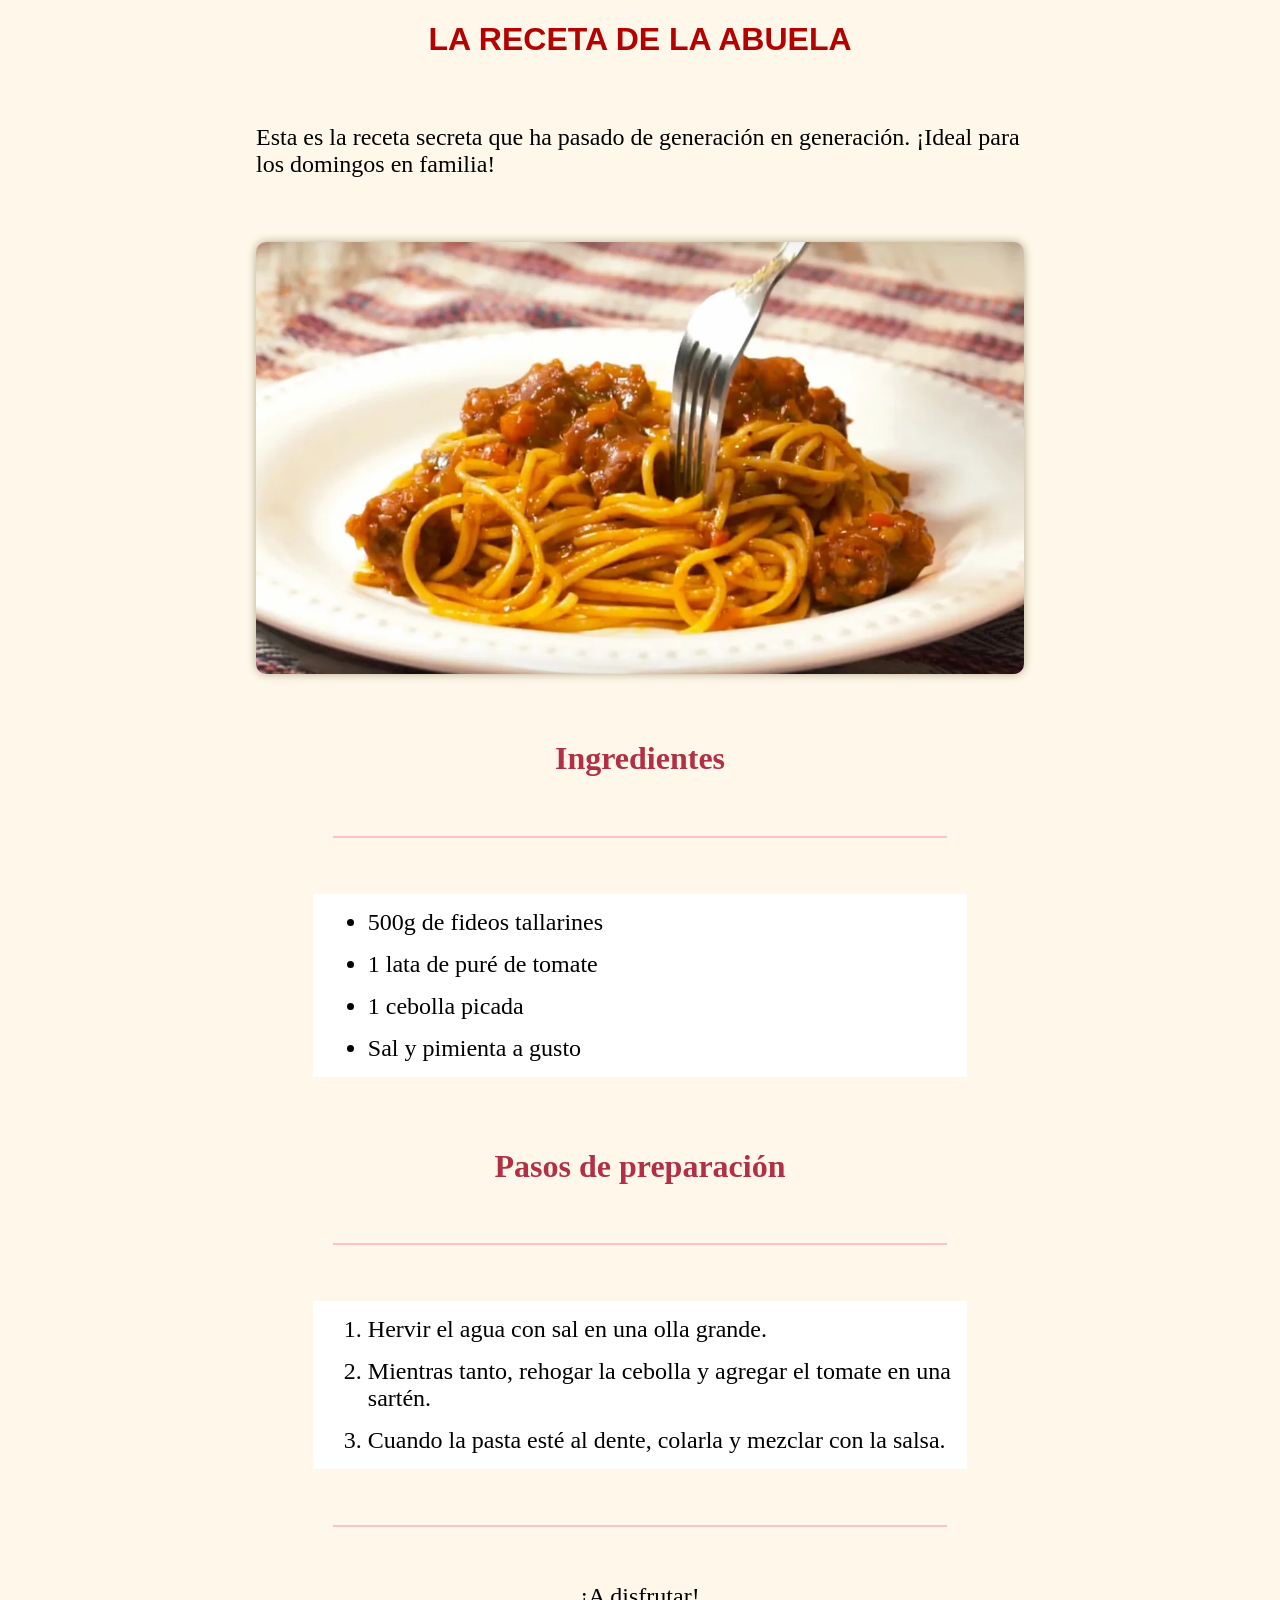
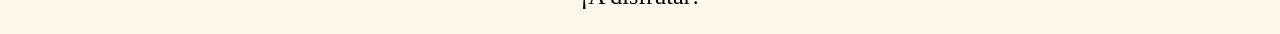
<file: 01-Receta-Abuela/index.html>
<!DOCTYPE html>
<html lang="en">
<head>
    <meta charset="UTF-8">
    <meta name="viewport" content="width=device-width, initial-scale=1.0">
    <title>La receta de la abuela</title>
    <link rel="stylesheet" href="style.css">
</head>
<body>
    <h1 class="titulo">LA RECETA DE LA ABUELA</h1>

    <p class="descripcion">Esta es la receta secreta que ha pasado de generación en generación. ¡Ideal para los domingos en familia!</p>
    <img src="assets/plato-final.jpg" alt="El plato final" class="imagen">

    <h2 class="subtitulo">Ingredientes</h2>
    <hr>
    <ul>
        <li>500g de fideos tallarines</li>
        <li>1 lata de puré de tomate</li>
        <li>1 cebolla picada</li>
        <li>Sal y pimienta a gusto</li>
    </ul>

    <h2 class="subtitulo">Pasos de preparación</h2>
    <hr>
    <ol>
        <li>Hervir el agua con sal en una olla grande.</li>
        <li>Mientras tanto, rehogar la cebolla y agregar el tomate en una sartén.</li>
        <li>Cuando la pasta esté al dente, colarla y mezclar con la salsa.</li>
    </ol>

    <hr>

    <p>¡A disfrutar!</p>
</body>
</html>
</file>
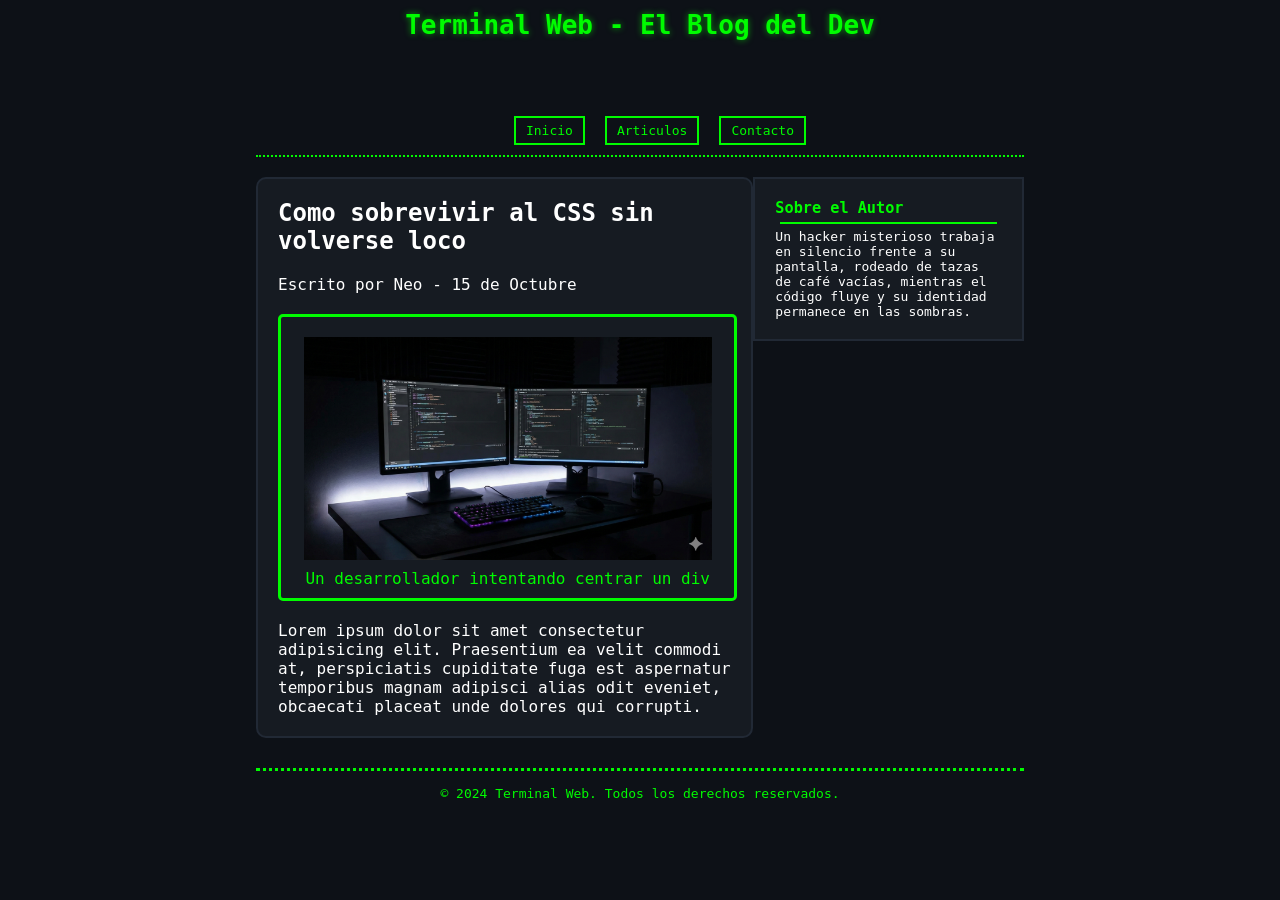
<file: 02-Blog-Hacker/index.html>
<!DOCTYPE html>
<html lang="en">
<head>
    <meta charset="UTF-8">
    <meta name="viewport" content="width=device-width, initial-scale=1.0">
    <title>Blog Hacker</title>
    <link rel="stylesheet" href="styles.css">
</head>
<body>
    <div class="conteiner">
        <header>
            <h1 class="header-tittle">Terminal Web - El Blog del Dev</h1>
            <nav class="navbar">
                <ul>
                    <li><a href="#">Inicio</a></li>
                    <li><a href="#">Articulos</a></li>
                    <li><a href="#">Contacto</a></li>
                </ul>
            </nav>
        </header>

        <main>
            <article>
                <h2>Como sobrevivir al CSS sin volverse loco</h2>

                <p>Escrito por Neo - 15 de Octubre</p>

                <div class="photo">
                    <figure>
                        <img src="assets/hacker-setup.jpg" alt="Hacker setup">
                    </figure>

                    <figcaption>Un desarrollador intentando centrar un div</figcaption>
                </div>


                <p>Lorem ipsum dolor sit amet consectetur adipisicing elit. Praesentium ea velit commodi at, perspiciatis cupiditate fuga est aspernatur temporibus magnam adipisci alias odit eveniet, obcaecati placeat unde dolores qui corrupti.</p>
            </article>

            <aside>
                <h3>Sobre el Autor</h3>
                <hr class="hr-autor">
                <p>Un hacker misterioso trabaja en silencio frente a su pantalla, rodeado de tazas de café vacías, mientras el código fluye y su identidad permanece en las sombras.</p>
            </aside>
        </main>

        <footer>
                <p>© 2024 Terminal Web. Todos los derechos reservados.</p>
        </footer>
    </div>
</body>
</html>
</file>
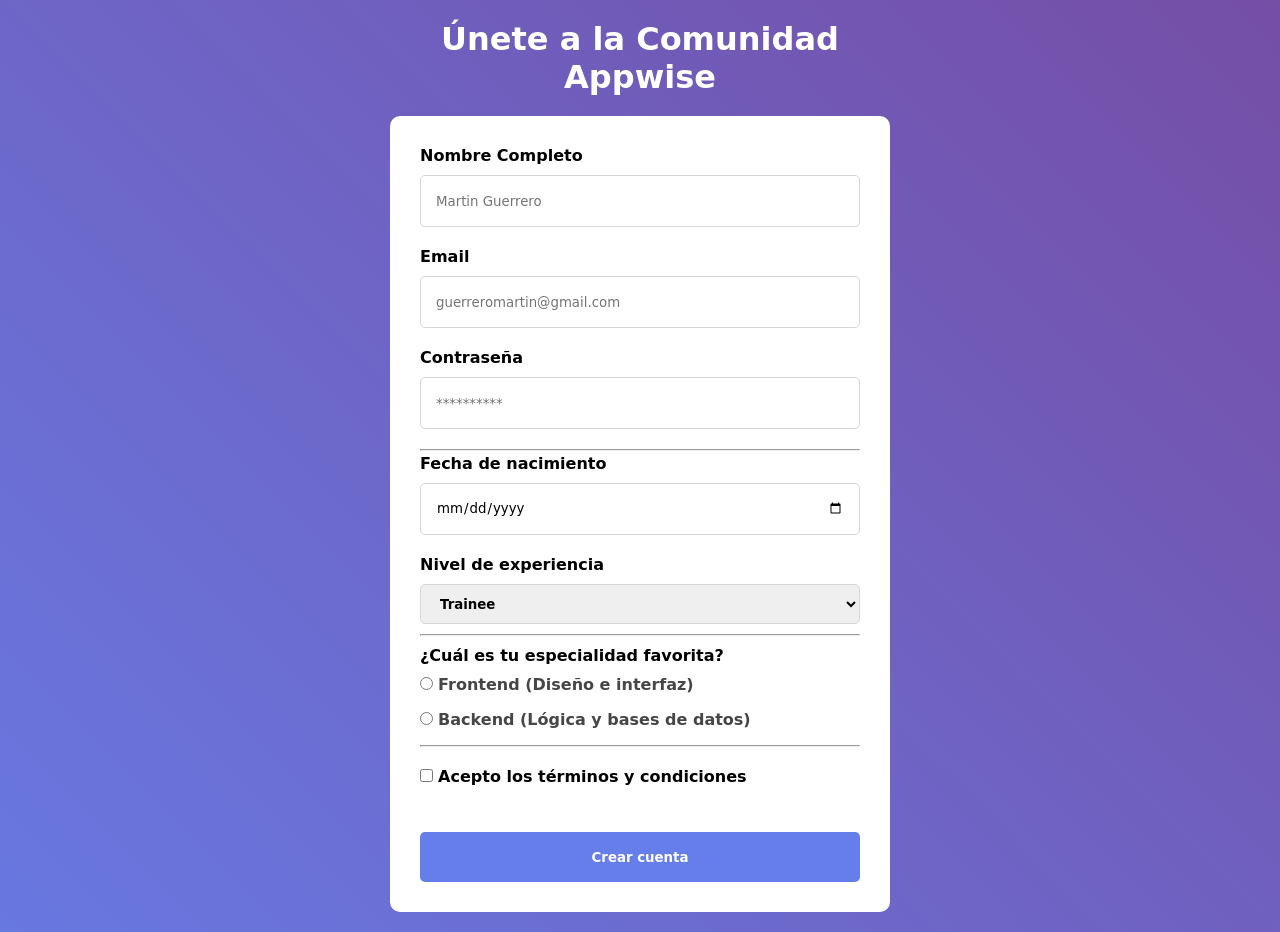
<file: 03-Registro-Usuario/index.html>
<!DOCTYPE html>
<html lang="en">
<head>
    <meta charset="UTF-8">
    <meta name="viewport" content="width=device-width, initial-scale=1.0">
    <title>Registro - Appwise</title>
    <link rel="stylesheet" href="styles.css">
</head>
<body>
    <div class="container">
        <h1>Únete a la Comunidad Appwise</h1>
        <form action="#">
            <label for="nombre">Nombre Completo</label>
            <input class="input-text" type="text" id="nombre" placeholder="Martin Guerrero" required>
            <label for="email">Email</label>
            <input class="input-text" type="email" id="email" placeholder="guerreromartin@gmail.com" required>
            <label for="clave" >Contraseña</label>
            <input class="input-text" type="password" name="" id="clave" placeholder="**********" required>
            <hr>
            <label for="fecha-nacimiento" class="labelNacimiento">Fecha de nacimiento</label>
            <input class="input-text" type="date" id="fecha-nacimiento" required>
            <label for="exp">Nivel de experiencia</label>
            <select name="" id="exp" required>
                <option value="Trainee">Trainee</option>
                <option value="Junior">Junior</option>
                <option value="Semi-Senior">Semi-Senior</option>
            </select>
            <hr>
            <label class="especialidad-label">¿Cuál es tu especialidad favorita?</label>
            <div class="especialidad">
                <input class="input-radio" type="radio" name="especialidad" id="especialidad">
                <label for="especialidad" class="input-radio">Frontend (Diseño e interfaz)</label>
            </div>
            <div class="especialidad">
                <input class="input-radio" type="radio" name="especialidad">
                <label for="especialidad" class="input-radio">Backend (Lógica y bases de datos)</label>
            </div>         
            <hr>
            <div class="terms">
                <input type="checkbox" name="" id="terminos-condiciones" required>
                <label for="terminos-condiciones">Acepto los términos y condiciones</label>
            </div>
            <button type="submit">Crear cuenta</button>
        </form>
    </div>
</body>
</html>
</file>
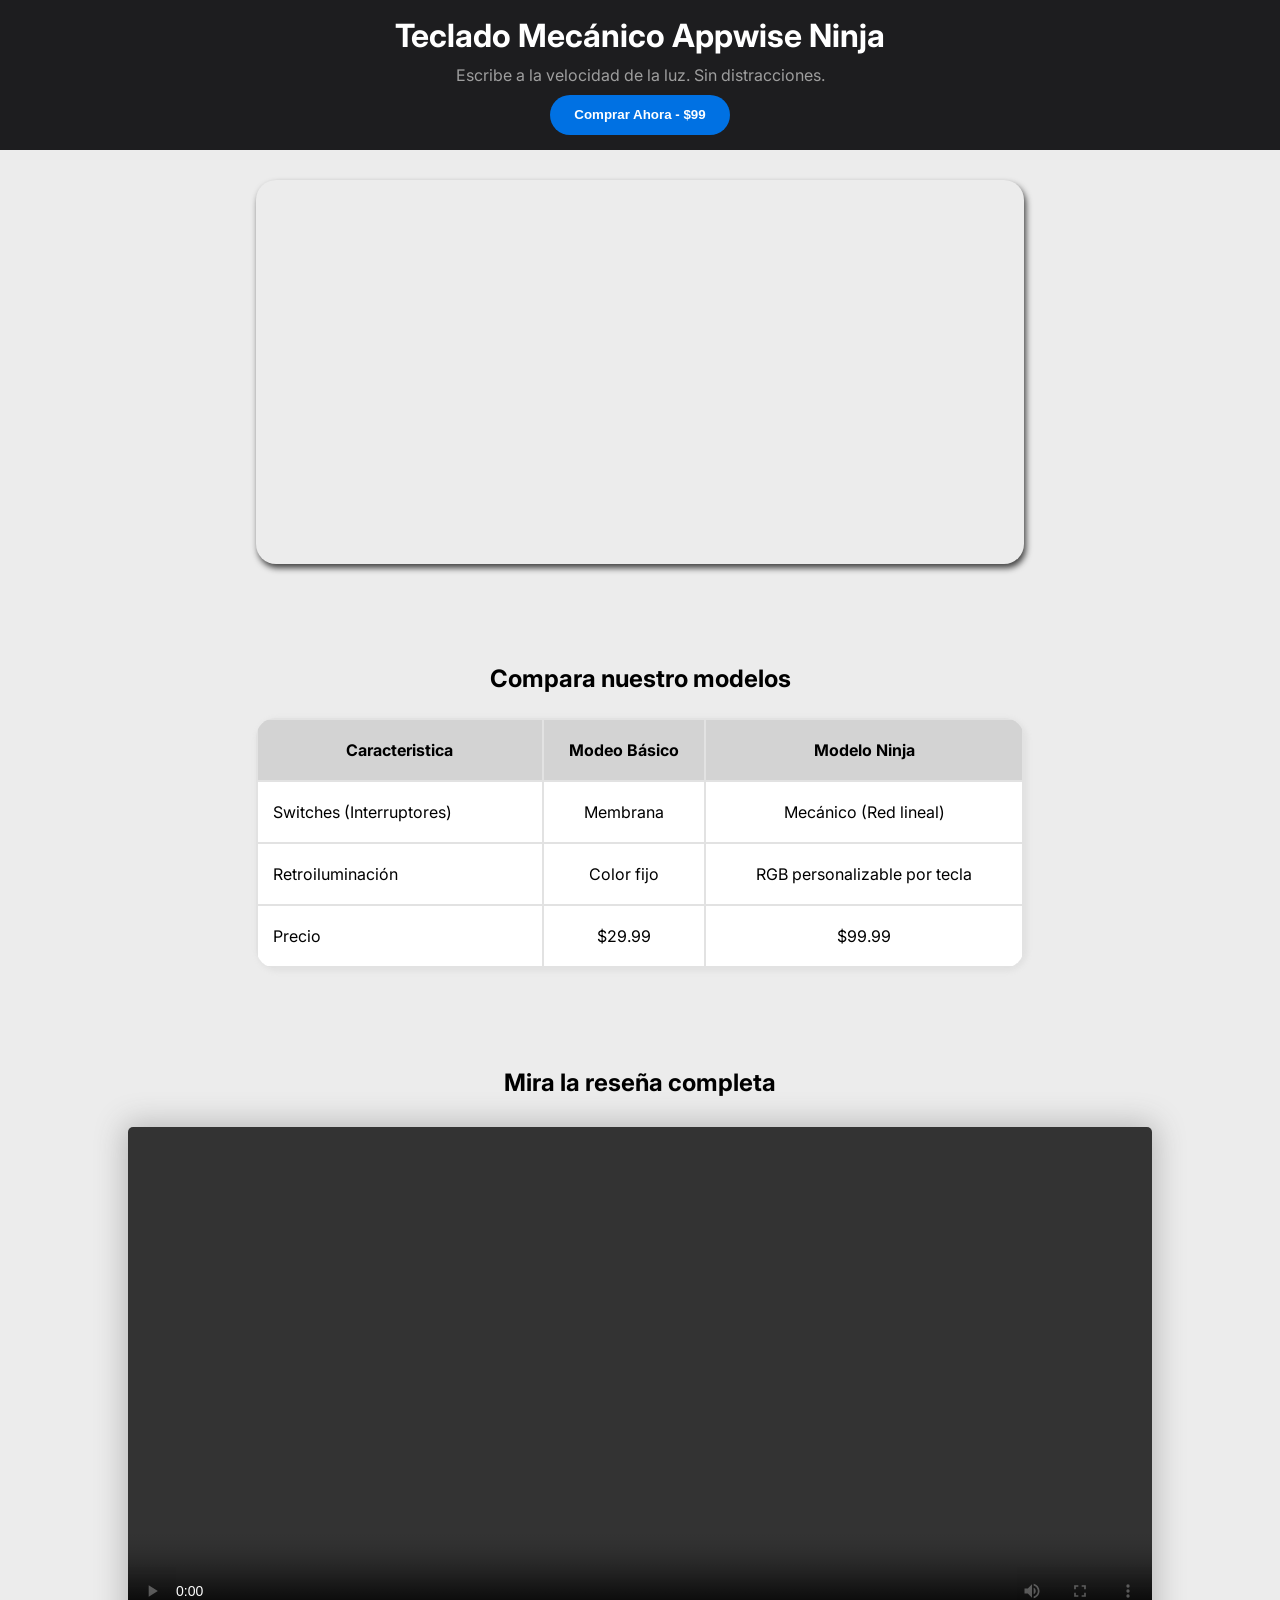
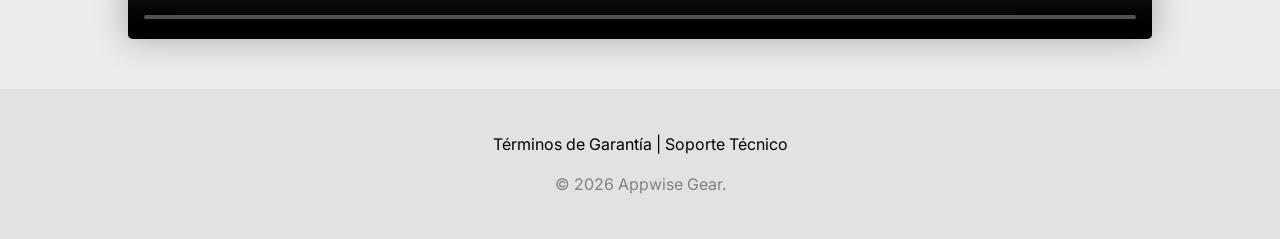
<file: 04-Landing-Producto/index.html>
<!DOCTYPE html>
<html lang="en">
<head>
    <meta charset="UTF-8">
    <meta name="viewport" content="width=device-width, initial-scale=1.0">
    <title>Teclado Appwise Ninja</title>
    <link rel="stylesheet" href="style.css">
    <link href="https://fonts.googleapis.com/css2?family=Inter:wght@400;500;600;700&display=swap" rel="stylesheet">
</head>
<body>
    <header>
        <h1>Teclado Mecánico Appwise Ninja</h1>
        <p>Escribe a la velocidad de la luz. Sin distracciones.</p>
        <button type="button" class="btn-Comprar">Comprar Ahora - $99</button>
    </header>

     <main>
         <section class="hero">
            <video src="assets/promo.mp4" autoplay muted loop></video>
         </section>

         <section class="tabla">
            <h2>Compara nuestro modelos</h2>
            <table>
                <thead>
                    <tr>
                        <th>Caracteristica</th>
                        <th>Modeo Básico</th>
                        <th>Modelo Ninja</th>
                    </tr>
                </thead>
                <tbody>
                    <tr>
                        <td class="caracteristica">Switches (Interruptores)</td>
                        <td>Membrana</td>
                        <td>Mecánico (Red lineal)</td>
                    </tr>
                    <tr>
                        <td class="caracteristica">Retroiluminación</td>
                        <td>Color fijo</td>
                        <td>RGB personalizable por tecla</td>
                    </tr>
                    <tr>
                        <td class="caracteristica">Precio</td>
                        <td>$29.99</td>
                        <td>$99.99</td>
                    </tr>
                </tbody>
            </table>
        </section>
        
         <section class="info">
            <h2>Mira la reseña completa</h2>
            <video src="assets/promo.mp4" controls></video>
         </section>
     </main>

     <footer>
        <p class="refs">
            <a href="https://www.argentina.gob.ar/terminos-y-condiciones" >Términos de Garantía</a>
            |
            <a href="https://www.argentina.gob.ar/educacion/planied/conectar-igualdad/soporte">Soporte Técnico</a>
        </p>
        <p class="copyright">
            © 2026 Appwise Gear.
        </p>
     </footer>
</body>
</html>
</file>
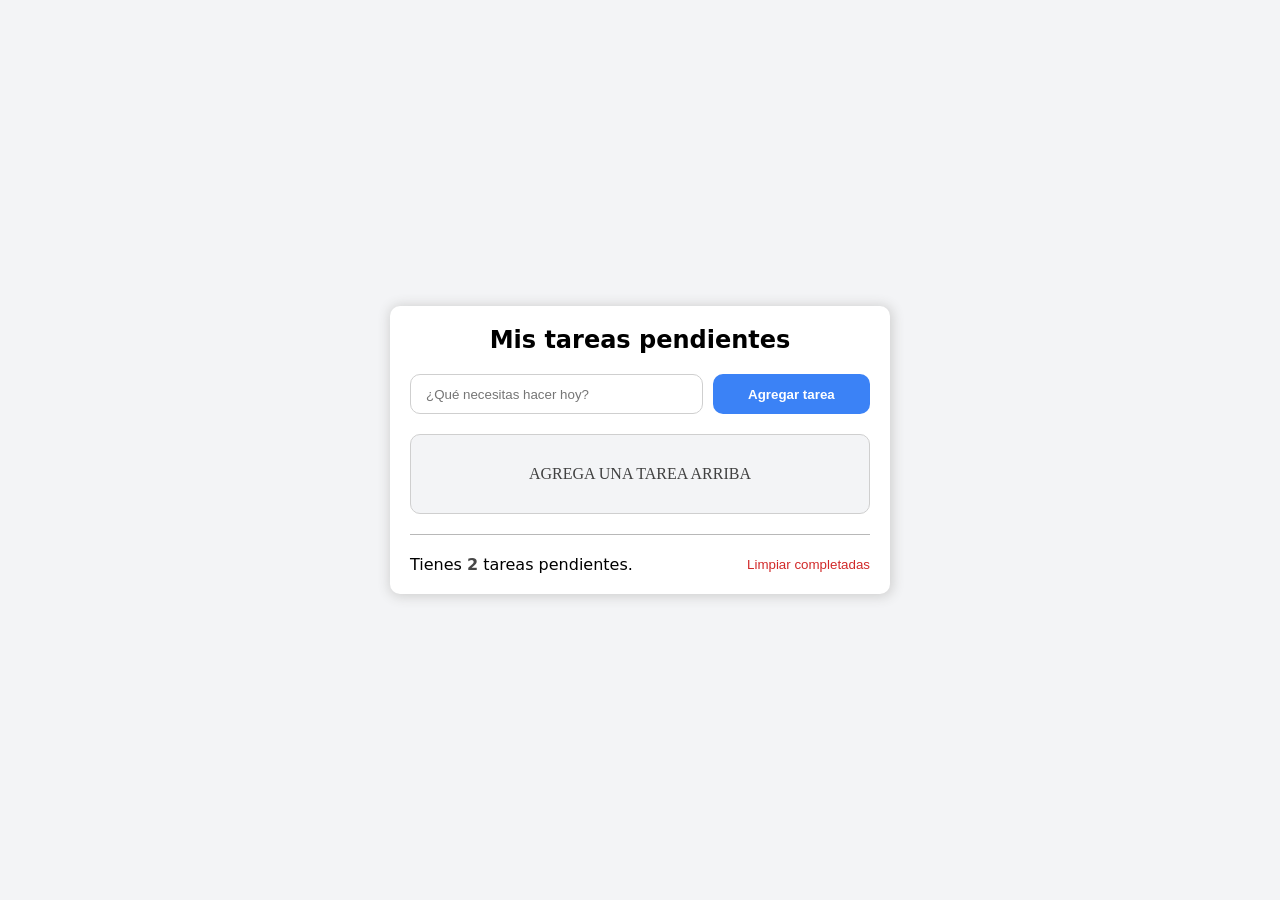
<file: 05-Gestor-Tareas/index.html>
<!DOCTYPE html>
<html lang="es">
<head>
    <meta charset="UTF-8">
    <meta name="viewport" content="width=device-width, initial-scale=1.0">
    <title>Document</title>
    <link rel="stylesheet" href="style.css">
</head>
<body>
    <section class="card">
        <h1>Mis tareas pendientes</h1>

        <div class="addTask">
            <input type="text" placeholder="¿Qué necesitas hacer hoy?" id="taskInput">
            <button id="addTaskButton">Agregar tarea</button>
        </div>

        <ul class="board">
            <li class="noTasks">
                <p>AGREGA UNA TAREA ARRIBA</p>
            </li>
        </ul>

        <div class="footer">
            <p>
                Tienes <span id="pendingTasks">2</span> tareas pendientes.
            </p>
            <button type="button" class="clearCompleted">Limpiar completadas</button>
        </div>
    </section>


    <script type="module" src="./js/App.js"></script>
</body>
</html>
</file>
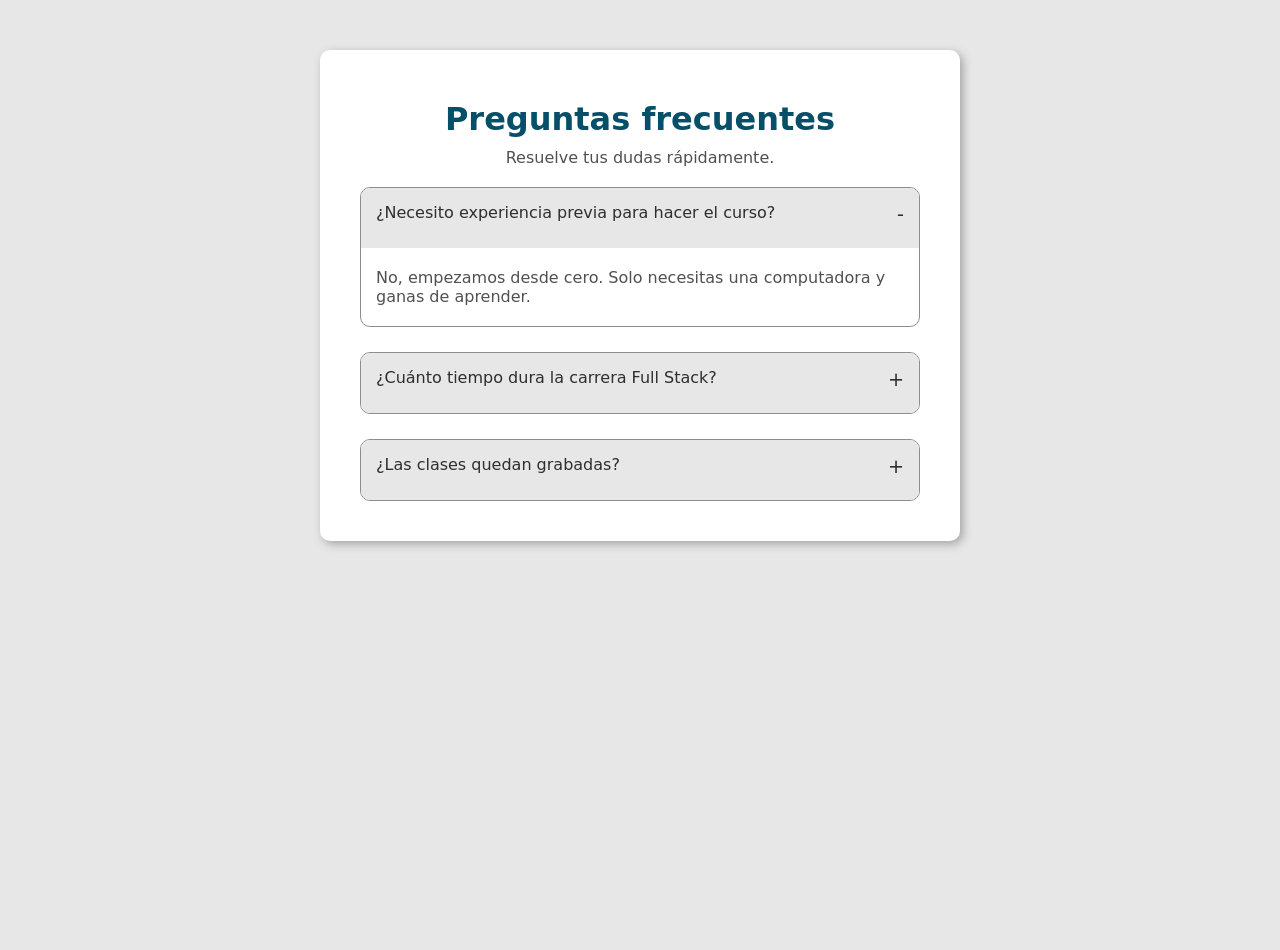
<file: 06-FAQ-Acordeon/index.html>
<!DOCTYPE html>
<html lang="en">
<head>
    <meta charset="UTF-8">
    <meta name="viewport" content="width=device-width, initial-scale=1.0">
    <title>Centro de Ayuda - Appwise</title>
    <link rel="stylesheet" href="style.css">
</head>
<body>
    <main>
        <div>
            <h1 class="tittle">Preguntas frecuentes</h1>
            <p class="description">Resuelve tus dudas rápidamente.</p>
        </div>

        <section class="FAQ">
            <details open class="details">
                <summary>¿Necesito experiencia previa para hacer el curso?<span class="masMenos">-</span></summary>
                <p class="answer">No, empezamos desde cero. Solo necesitas una computadora y ganas de aprender.</p>
            </details>

            <details class="details">
                <summary>¿Cuánto tiempo dura la carrera Full Stack?<span class="masMenos">+</span></summary>
                <p class="answer">El programa completo dura 9 meses, con clases en vivo y proyectos prácticos semanales.</p>
            </details>

            <details class="details">
                <summary>¿Las clases quedan grabadas?<span class="masMenos">+</span></summary>
                <p class="answer">¡Sí! Todas las clases se graban y se suben a la plataforma para que puedas repasarlas cuando quieras.</p>
            </details>
        </section>
    </main>


    <script>
        const details = document.querySelectorAll(".details");
        
        // masMenos.textContent = '??';

        details.forEach(detail => {
            detail.addEventListener("toggle", event => {
                const icono = event.target.querySelector(".masMenos");

                if (event.target.open){
                    console.log("abuerto");
                    icono.textContent = '-';
                }
                else{
                    console.log("CERRADO");
                    icono.textContent = '+';
                }
            })

        })
    </script>
</body>
</html>
</file>
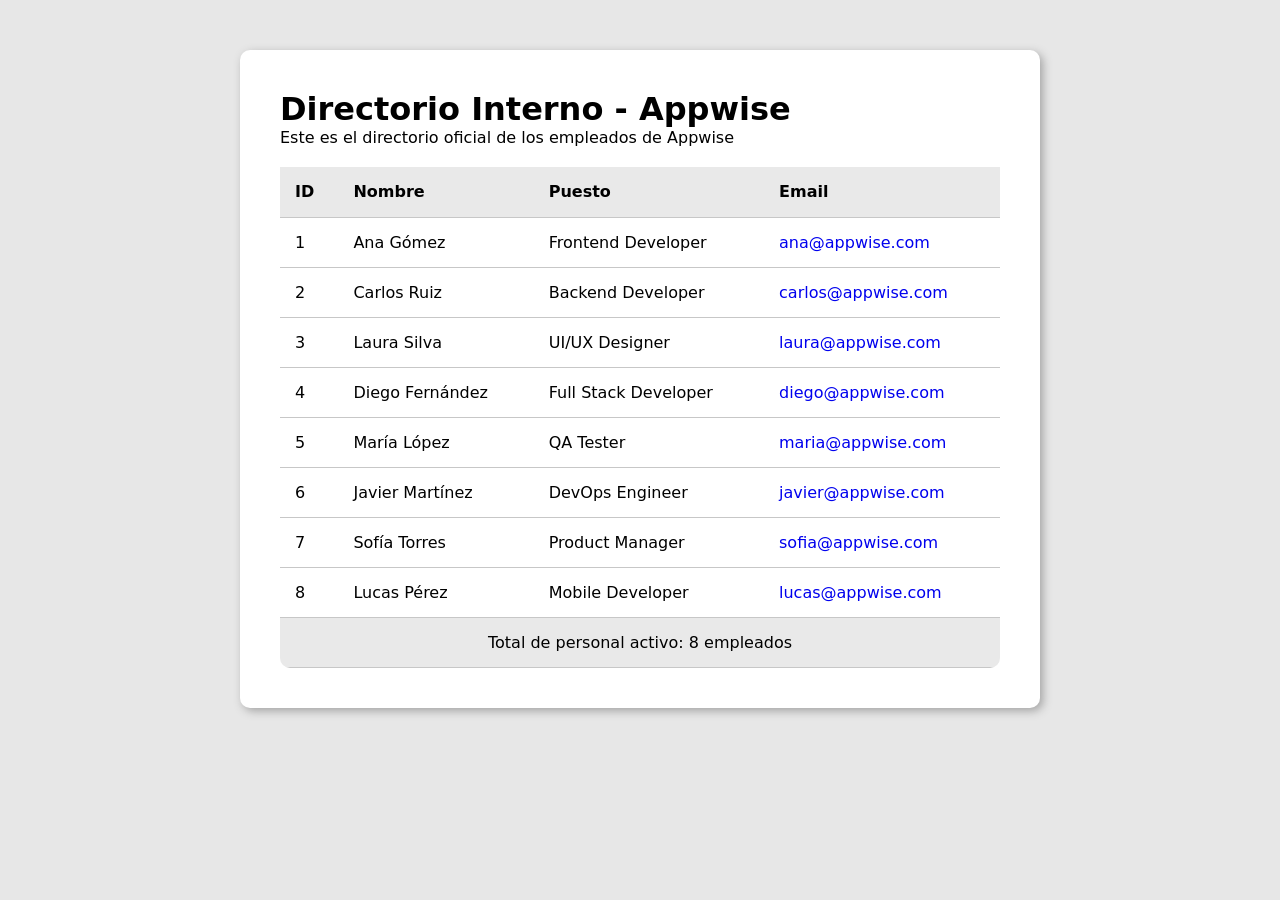
<file: 07-Directorio-Empleados/index.html>
<!DOCTYPE html>
<html lang="en">
<head>
    <meta charset="UTF-8">
    <meta name="viewport" content="width=device-width, initial-scale=1.0">
    <title>Directorio de Empleado</title>
    <link rel="stylesheet" href="style.css">
</head>
<body>
    <main>
        <div>
            <h1>Directorio Interno - Appwise</h1>
            <p>Este es el directorio oficial de los empleados de Appwise</p>
        </div>
        
        <table border="1">
            <thead>
                <tr>
                    <td><h4>ID</h4></td>
                    <td><h4>Nombre</h4></td>
                    <td><h4>Puesto</h4></td>
                    <td><h4>Email</h4></td>
                </tr>
            </thead>

            <tbody class="tbody">
            </tbody>

            <tfoot>
                <tr>
                    <td colspan="4">
                        Total de personal activo: <span class="conteoEmpleados">3</span> empleados
                    </td>
                </tr>
            </tfoot>
        </table>
    </main>

    <script src="app.js"></script>
</body>
</html>
</file>
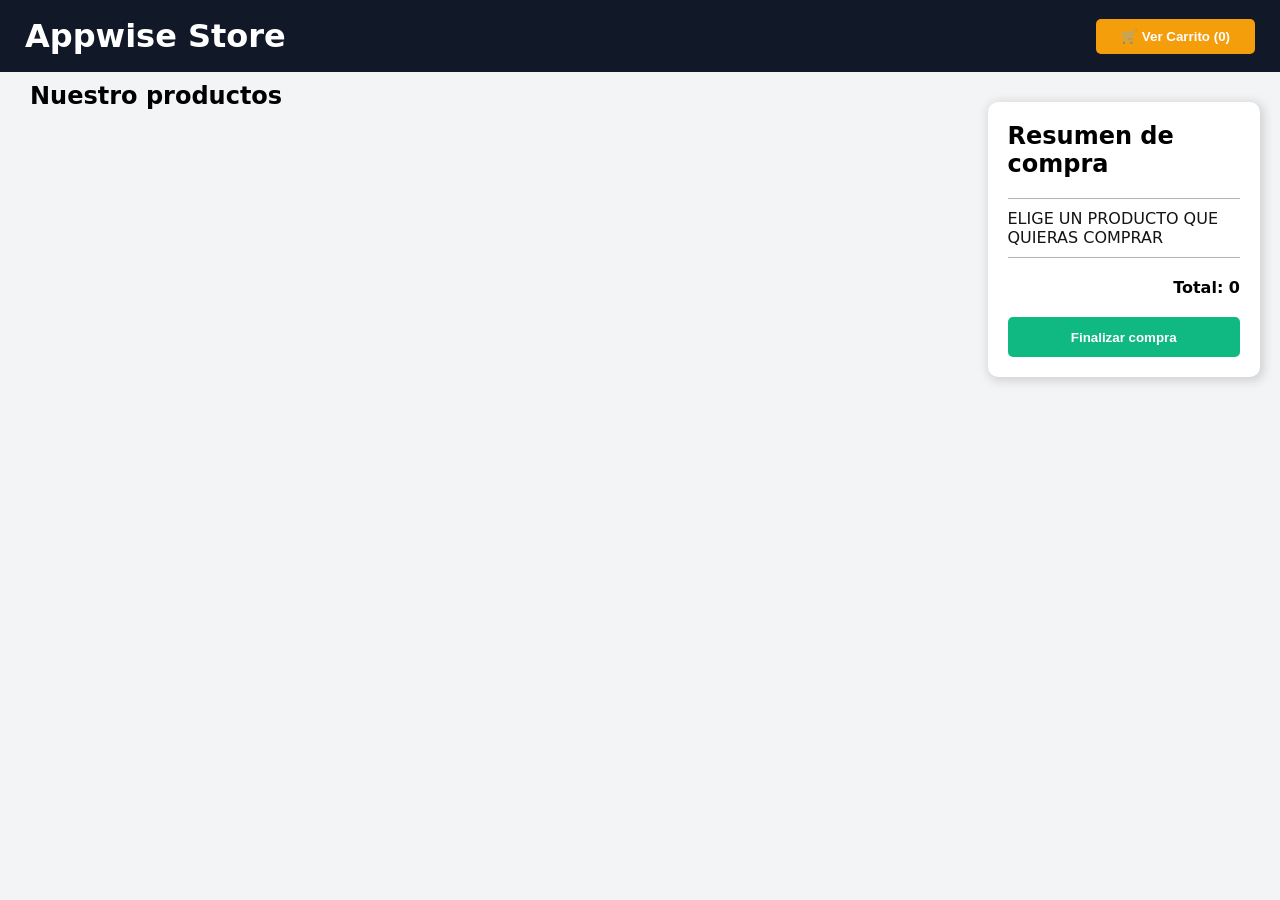
<file: 08-Carrito-Compras/index.html>
<!DOCTYPE html>
<html lang="en">
<head>
    <meta charset="UTF-8">
    <meta name="viewport" content="width=device-width, initial-scale=1.0">
    <title>Tienda Appwise</title>
    <link rel="stylesheet" href="style.css">
</head>
<body>
    <header>
            <h1>Appwise Store</h1>
            <button type="button" >🛒 Ver Carrito (<span class="btnCarrito">0</span>)</button>
    </header>

    <main>
        <div class="tienda">
            <section class="productos">
                <h2>Nuestro productos</h2>
                 
                <div class="grillaProductos">
                </div>
            </section>
            <aside class="carrito">
                <h2>Resumen de compra</h2>
                <ul class="listaCarrito">
                    <li>
                        <p>ELIGE UN PRODUCTO QUE QUIERAS COMPRAR</p>
                    </li>
                </ul>
                <h4 class="total">Total: 0</h4>
                <button type="button" class="finishBtn">Finalizar compra</button>
            </aside>
        </div>
    </main>

    <script type="module" src="js/app.js"></script>
</body>
</html>
</file>
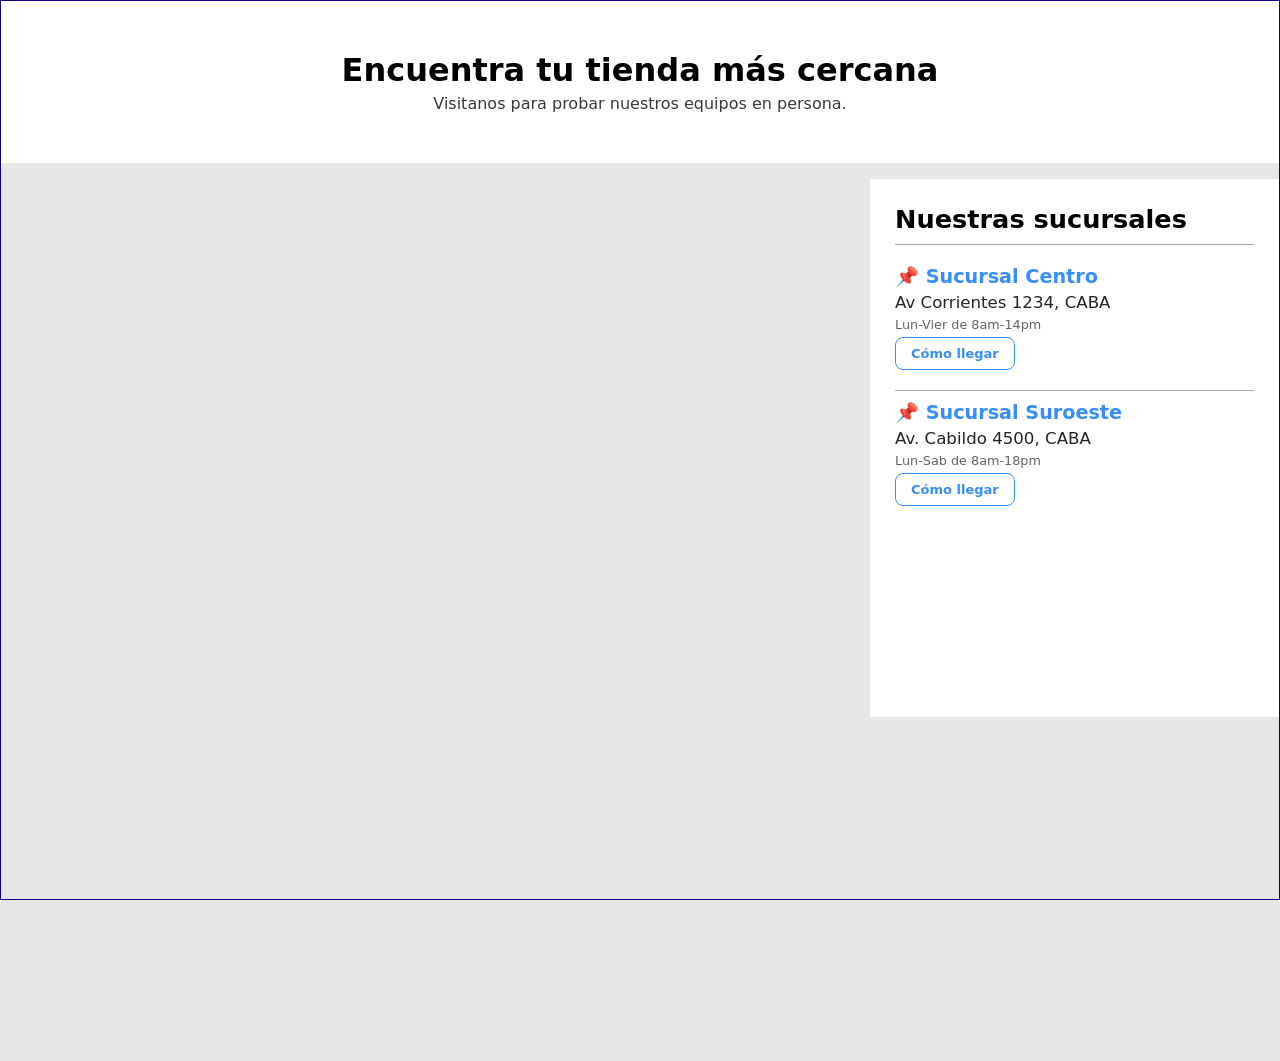
<file: 09-Buscar-Mapas/index.html>
<!DOCTYPE html>
<html lang="en">
<head>
    <meta charset="UTF-8">
    <meta name="viewport" content="width=device-width, initial-scale=1.0">
    <title>Sucursales - Appwise</title>
    <link rel="stylesheet" href="style.css">
</head>
<body>
    <header>
        <h1>Encuentra tu tienda más cercana</h1>
        <p>Visitanos para probar nuestros equipos en persona.</p>
    </header>

    <main>
        <section>
            <div class="mapa"><iframe src="https://www.google.com/maps/embed?pb=!1m14!1m8!1m3!1d2396.869514693786!2d-60.94748635184647!3d-34.590199289417626!3m2!1i1024!2i768!4f13.1!3m3!1m2!1s0x95b8eb2934540809%3A0xf064a7e5d17ae0a!2sAv.%20Roque%20S%C3%A1enz%20Pe%C3%B1a%20128%2C%20B6000%20Jun%C3%ADn%2C%20Provincia%20de%20Buenos%20Aires!5e0!3m2!1ses!2sar!4v1777246218139!5m2!1ses!2sar" width="600" height="450" style="border:0;" allowfullscreen="" loading="lazy" referrerpolicy="no-referrer-when-downgrade"></iframe></div>

            

            <aside>
                <h2>Nuestras sucursales</h2>

                <ul>
                    <li>
                        <h4 class="titulo">📌 Sucursal Centro</h4>
                        <p class="direccion">Av Corrientes 1234, CABA</p>
                        <p class="horario">Lun-Vier de 8am-14pm</p>
                        <a href="#" class="btnIndicaciones">Cómo llegar</a>
                    </li>
                    <hr>
                    <li>
                        <h4 class="titulo">📌 Sucursal Suroeste</h4>
                        <p class="direccion">Av. Cabildo 4500, CABA</p>
                        <p class="horario">Lun-Sab de 8am-18pm</p>
                        <a href="#" class="btnIndicaciones">Cómo llegar</a>
                    </li>
                </ul>
            </aside>
        </section>
    </main>
</body>
</html>
</file>
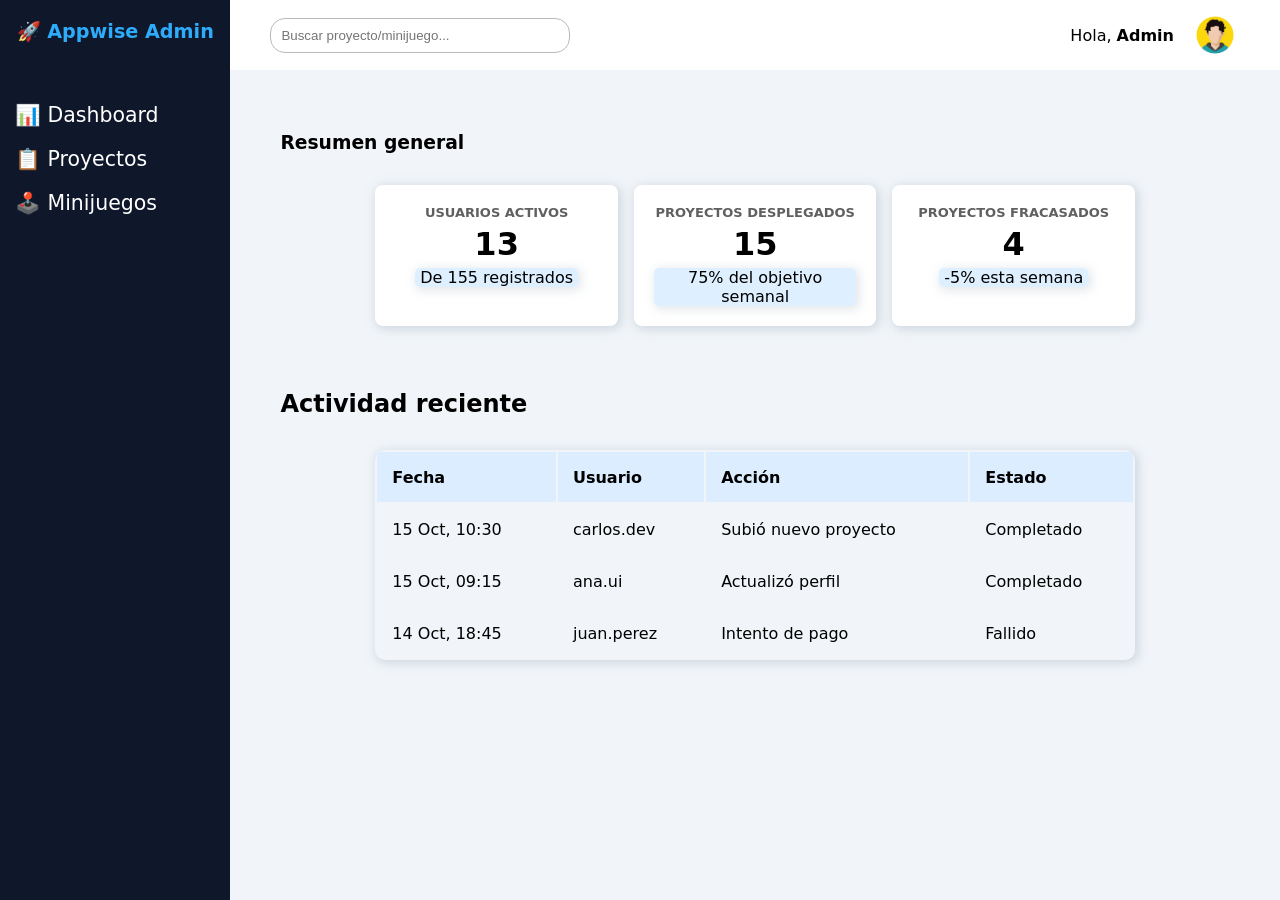
<file: 10-Dashboard-Admin/index.html>
<!DOCTYPE html>
<html lang="en">
<head>
    <meta charset="UTF-8">
    <meta name="viewport" content="width=device-width, initial-scale=1.0">
    <title>Admin Panel - Appwise</title>
    <link rel="stylesheet" href="./styles/style.css">
    <link rel="stylesheet" href="./styles/dashboardStyle.css">
</head>
<body>
    <aside>
        <h2 class="title">🚀 Appwise Admin</h2>
        <nav>
            <ul class="list">
                <li class="list-item"><button class="dashboard-item">📊 Dashboard</button></li>

                <li class="list-item">
                    <details class="acordeonProyectos acordeon">
                        <summary>📋 Proyectos</summary>
                        <ul class="sublist proyectos">
                        </ul>
                    </details>
                </li>

                <li class="list-item">
                    <details class="acordeonMinijuegos acordeon">
                        <summary>🕹️ Minijuegos</summary>
                        <ul class="sublist minijuegos">
                        </ul>
                    </details>
                </li>
            </ul>
        </nav>
    </aside>


    
    <main>
        <header>
            <input type="search" name="" id="" class="searcher" placeholder="Buscar proyecto/minijuego...">
            <div class="profile">
                <p>Hola, <span class="profile-username">Admin</span></p>
                <img src="assets/avatar.png" alt="" height="50px" width="50px">
            </div>
        </header>

        <section class="main-content">
            <div class="dashboard-container">
                <div class="grilla-container">
                
                </div>
                <section class="datosGenerales">
                    <h1>Resumen general</h1>
                    <div class="datos">
                        <div>
                            <h4>USUARIOS ACTIVOS</h4>
                            <p class="dato">13</p>
                            <p class="dato-extra">De 155 registrados</p>
                        </div>
                        <div>
                            <h4>PROYECTOS DESPLEGADOS</h4>
                            <p class="dato">15</p>
                            <p class="dato-extra">75% del objetivo semanal</p>
                        </div>
                        <div>
                            <h4>PROYECTOS FRACASADOS</h4>
                            <p class="dato">4</p>
                            <p class="dato-extra">-5% esta semana</p>
                        </div>
                    </div>
                </section>
                <section class="actividadReciente">
                    <h2>Actividad reciente</h2>
                    <table>
                        <thead>
                            <tr>
                                <th>Fecha</th>
                                <th>Usuario</th>
                                <th>Acción</th>
                                <th>Estado</th>
                            </tr>
                        </thead>
                        <tbody>
                            <tr>
                                <td class="fecha">15 Oct, 10:30</td>
                                <td class="usuario">carlos.dev</td>
                                <td class="accion">Subió nuevo proyecto</td>
                                <td class="estado">Completado</td>
                            </tr>
                            <tr>
                                <td class="fecha">15 Oct, 09:15</td>
                                <td class="usuario">ana.ui</td>
                                <td class="accion">Actualizó perfil</td>
                                <td class="estado">Completado</td>
                            </tr>
                            <tr>
                                <td class="fecha">14 Oct, 18:45</td>
                                <td class="usuario">juan.perez</td>
                                <td class="accion">Intento de pago</td>
                                <td class="estado">Fallido</td>
                            </tr>
                        </tbody>
                    </table>
                </section>
            </div>
        
            <iframe src="" frameborder="0" class="proyect-render" hidden></iframe>
        </section>
    </main>

    <script type="module" src="js/app.js"></script>
</body>
</html>
</file>
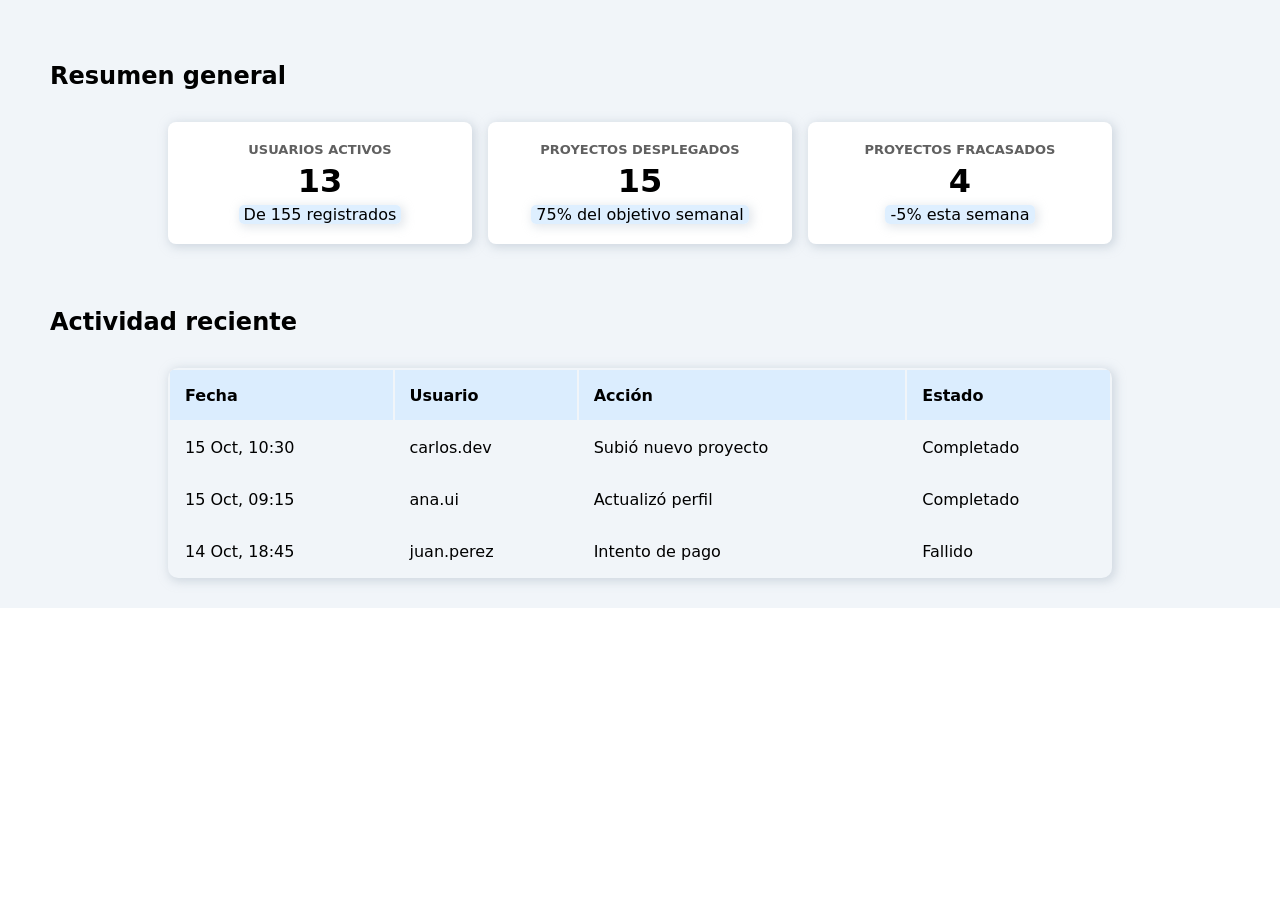
<file: 10-Dashboard-Admin/dashboard.html>
<!DOCTYPE html>
<html lang="en">
<head>
    <meta charset="UTF-8">
    <meta name="viewport" content="width=device-width, initial-scale=1.0">
    <title>Dashboard</title>
    <link rel="stylesheet" href="styles/dashboardStyle.css">
</head>
<body>
    <div class="dashboard-container">
        <div class="grilla-container">
        
        </div>
        <section class="datosGenerales">
            <h1>Resumen general</h1>
            <div class="datos">
                <div>
                    <h4>USUARIOS ACTIVOS</h4>
                    <p class="dato">13</p>
                    <p class="dato-extra">De 155 registrados</p>
                </div>
                <div>
                    <h4>PROYECTOS DESPLEGADOS</h4>
                    <p class="dato">15</p>
                    <p class="dato-extra">75% del objetivo semanal</p>
                </div>
                <div>
                    <h4>PROYECTOS FRACASADOS</h4>
                    <p class="dato">4</p>
                    <p class="dato-extra">-5% esta semana</p>
                </div>
            </div>
        </section>
        <section class="actividadReciente">
            <h2>Actividad reciente</h2>
            <table>
                <thead>
                    <tr>
                        <th>Fecha</th>
                        <th>Usuario</th>
                        <th>Acción</th>
                        <th>Estado</th>
                    </tr>
                </thead>
                <tbody>
                    <tr>
                        <td class="fecha">15 Oct, 10:30</td>
                        <td class="usuario">carlos.dev</td>
                        <td class="accion">Subió nuevo proyecto</td>
                        <td class="estado">Completado</td>
                    </tr>
                    <tr>
                        <td class="fecha">15 Oct, 09:15</td>
                        <td class="usuario">ana.ui</td>
                        <td class="accion">Actualizó perfil</td>
                        <td class="estado">Completado</td>
                    </tr>
                    <tr>
                        <td class="fecha">14 Oct, 18:45</td>
                        <td class="usuario">juan.perez</td>
                        <td class="accion">Intento de pago</td>
                        <td class="estado">Fallido</td>
                    </tr>
                </tbody>
            </table>
        </section>
    </div>

    <script type="module" src="js/app.js"></script>
</body>
</html>
</file>
<file: 01-Receta-Abuela/style.css>
*{
    font-size: x-large;
    text-decoration: none;
}

body{
    margin: auto;

    display: flex;
    flex-direction: column;
    align-items: center;
    
    background: #fff8ea;
    width: 60%;

    gap: 20px;
}

.titulo{
    font-family: 'Segoe UI', Tahoma, Geneva, Verdana, sans-serif;
    color: rgb(178, 2, 2)
}

.imagen{
    border-radius: 10px;
    box-shadow: 0 0 10px #b6a789;
    margin: 20px;
    width: 100%;
}

.subtitulo{
    color: rgb(178, 48, 70);
}

hr{
    width: 80%;
    background: pink;
    border: none;
    height: 2px;
}

h1,h2,h3{
    font-size: xx-large;
}

ul,ol{
    background: white;
    width: 80%;
}

li{
    margin: 15px;
}
</file>
<file: 02-Blog-Hacker/styles.css>
*{
    text-decoration: none;
    list-style: none;
    color: inherit;
    font-family: monospace;
    margin: 0;
}

:root{
    --background:  #0d1117;
    --specialText: #00fc00;
    --card: #161b22;
    --normalText: white;
}

body{
    background-color: var(--background);
}

.conteiner{
    width: 60vw;
    margin: auto;
}
/* HEADER */

header{
    display: flex;
    flex-direction: column;
    align-items: center;
    justify-content: space-between;
    padding: 10px;
    height: 15vh;

    border-bottom: var(--specialText) 2px dotted;
}

ul{
    display: flex;
    gap: 20px;
}

.header-tittle{
    color: var(--specialText);
    text-shadow: 0 0 6px rgba(0, 252, 0, 0.6);
}

li{
    border: #00fc00 2px solid;
    color: var(--specialText);
    padding: 5px 10px;
}

/* MAIN */

main{
    display: flex;
    justify-content: space-between;
    margin-top: 20px;
    padding-bottom: 30px;
    border-bottom: var(--specialText) 3px dotted;
}

article{
    /* card grande */
    width: 60%;
    color: var(--normalText);
    background-color: var(--card);
    font-size: large;
    display: flex;
    flex-direction: column;
    text-align: start;
    gap: 20px;
    padding: 20px;
    border-radius: 10px;
    border: #212935 2px solid;
}

.photo{
    padding-bottom: 10px;
    margin: auto;
    border: #00fc00 3px solid;
    border-radius: 5px;
    width: 100%;
    padding: 10xp;
}

figure{
    width: 90%;
    margin: auto;
    padding-top: 20px;
}
img{
    width: 100%;
    height: 100%;
}

figcaption{
    text-align: center;
    color: var(--specialText);
    padding-top: 5px;
}

aside{
    /* card chica */
    height: fit-content;
    width: 30%;
    background-color: var(--card);
    border: #212935 2px solid;
    padding: 20px;
}

aside h3{
    color: var(--specialText)
}

hr{
    border: none;
    height: 2px;
    background-color: #00fc00;
    margin: 5px;
}

aside p{
    color: white;
}


footer{
    color: #00fc00;
    text-align: center;
    margin: 15px;
}
</file>
<file: 03-Registro-Usuario/styles.css>
*{
    text-decoration: none;
    list-style: none;
    color: inherit;
    font-family: system-ui, -apple-system, BlinkMacSystemFont, 'Segoe UI', Roboto, sans-serif;
    margin: 0;
}

:root{
    --background1:  #6878e1;
    --background2:  #754ea6;

    --primaryText: #fff;
    --secondaryText: #181818;
    --tertiaryText: #464646;

    --button: #667eea;
}

body{
    background: linear-gradient(45deg, var(--background1), var(--background2));
    height: 100%;
    display: flex;
    justify-content: center;
}

.container{
    width: 500px;
    height: fit-content;

    display: flex;
    flex-direction: column;
    margin: auto;

    gap: 20px;
    margin: 20px;
}

h1{
    color: var(--primaryText);
    text-align: center;
}

form{
    display: flex;
    flex-direction: column;

    background-color: #fff;
    border-radius: 10px;
    padding: 30px;
}

form .especialidad{
    gap: 10px;
    color: var(--tertiaryText);
    font-weight: 100;
}

form label,select{
    font-weight: 700;
    margin-bottom: 10px;
}

form input{
    margin-bottom: 20px;
}

form .input-text{
    height: 50px;
    border: rgb(214, 214, 214) 1px solid;
    border-radius: 5px;
    padding: 0 15px;
}
.labelNacimiento{
    padding-top: 3px;
}

select{
    height: 40px;
    border: rgb(214, 214, 214) 1px solid;
    border-radius: 5px;
    padding: 0 15px;
}

.terms{
    margin: 20px 0;
}

button{
    background-color:var(--button);

    height: 50px;
    border-radius: 5px;
    margin-top: 10px;

    color: var(--primaryText);
    font-weight: 800;
    font-size: me;
    border: none;
}

.especialidad-label{
    margin-top: 10px;
}
</file>
<file: 04-Landing-Producto/style.css>
*{
    margin: 0;
    padding: 0;
    box-sizing: border-box;
    list-style: none;
    text-decoration: none;
    border: 0;
    color: inherit;
}

:root{
    --headerBg: #1d1d1f;
    --headerBtn: #0071e3;

    --mainBg: #ececec;
    
    --footerBg: #e2e2e2;
}



body{
    display: grid;
    grid-template-rows: 150px auto 150px;

    
    font-family: 'Inter', sans-serif;
    color: black;
}

/* HEADER--------------------- */

header{
    display: flex;
    flex-direction: column;
    align-items: center;
    justify-content: center;

    gap: 10px;

    background-color: var(--headerBg);
}

header h1{
    font-weight: bold;
    color: white;
}

header p{
    color: #9e9e9e;
}

.btn-Comprar{
    background-color: var(--headerBtn);
    height: 40px;
    width: 180px;
    border-radius: 20px;

    color: white;
    font-weight: bold;
}

/* MAIN ---------------------*/

/* main{
    display: grid;
    grid-template-rows: repeat(3,1fr);
    justify-content: center;

    background-color: var(--mainBg);
} */
main{
    display: flex;
    flex-direction: column;
    justify-content: center;
    gap: 100px;

    background-color: var(--mainBg);
}

/* heroooooooooooo */

.hero{
    display: flex;
    justify-content: center;
    align-items: center;
    padding-top: 30px;
}

.hero video{
    width: 60%;
    height: fit-content;

    border-radius: 20px;
    box-shadow: 2px 4px 6px 0 #424242;
}

/* tablaaaaaaaaaaa */

.tabla{
    display: flex;
    flex-direction: column;
    align-items: center;
    justify-content: center;
    text-align: center;

    gap: 25px;
    width: 100%;
}
.tabla table{
    width: 60%;
    box-shadow: 2px 2px 5px 2px #e2e2e2;

    background-color: #e2e2e2;
    border-radius: 20px;
    overflow: hidden;
}

.tabla thead{
    background-color: #d3d3d3;
    border-bottom: 10px solid #e5e5e5;
}

.tabla tbody{
    background-color: #ffffff;

}

th,td{
    height: 60px;
}

.caracteristica{
    text-align: start;
    padding-left: 15px;
}

/* infooooooooooooooo */

.info{
    display: flex;
    flex-direction: column;
    align-items: center;
    justify-content: center;

    gap: 30px;
    margin-bottom: 50px;
}

.info video{
    border-radius: 5px;
    box-shadow: 0px 0px 30px 4px #b8b8b8;
    width: 80%;
}

/* FOOTER---------------------- */
footer{
    display: flex;
    flex-direction: column;
    justify-content: center;
    align-items: center;
    text-align: center;

    gap: 20px;

    background-color: var(--footerBg);
}

footer .copyright{
    color: gray;
}
</file>
<file: 05-Gestor-Tareas/style.css>
*{
    margin: 0;
    padding: 0;
    box-sizing: border-box;
    list-style: none;
    text-decoration: none;
    border: 0;
    color: inherit;
}

:root{
    --bodyBg: #f3f4f6;
    --cardBg: #ffffff;

    --taskBg: #f3f4f6;
    
    --footerBg: #e2e2e2;
}

body{
    display: flex;
    align-items: center;

    height: 100vh;

    background-color: var(--bodyBg);
    font-family: 'Inter', system-ui, -apple-system, BlinkMacSystemFont, 'Segoe UI', Roboto, sans-serif;
}

.card{
    display: flex;
    flex-direction: column;
    justify-content: center;
    align-items: center;
    margin: auto;
    padding: 20px;

    gap: 20px;
    width: 500px;
    height: fit-content;


    background-color: var(--cardBg);
    border-radius: 10px;
    box-shadow: 1px 1px 12px 2px rgb(209, 209, 209);
}

/* añadir tarea */

.addTask{
    display: flex;
    gap: 10px;
    width: 100%;
    height: 40px;
}

.addTask input{
    width: 65%;

    padding: 0 15px;
    border: 1px #cfcfcf solid;
    border-radius: 10px;
}

.addTask button{
    width: 35%;

    background-color: #3b82f6;
    color: white;
    border-radius: 10px;
    font-weight: bold;
}

/* lista tareas */

.board{
    display: flex;
    flex-direction: column;
    gap: 10px;
    width: 100%;

    padding-bottom: 20px;
    border-bottom: #b8b8b8 1px solid;
}

.board span{
    display: flex;
    gap: 10px;
}

.checkbox{
    transform: scale(1.5);
}

.board li{
    display: flex;
    align-items: center;
    justify-content: space-between;
    padding: 0 15px;

    height: 40px;
    width: 100%;

    background-color: var(--taskBg);
    border: 1px #cfcfcf solid;
    border-radius: 10px;
}

.board .noTasks{
    color: #414141;
    text-align: center;
    justify-content: center;
    height: 80px;
    font-family: Georgia, 'Times New Roman', Times, serif;
}

/* footer? */
.footer{
    display: flex;
    justify-content: space-between;

    width: 100%;
}

#pendingTasks{
    color: rgb(71, 71, 71);
    font-weight: bold;
}

.clearCompleted{
    background-color: transparent;
    color: rgb(209, 41, 41);
}
</file>
<file: 06-FAQ-Acordeon/style.css>
*{
    margin: 0;
    padding: 0;
    box-sizing: border-box;
    list-style: none;
    text-decoration: none;
    border: 0;
    color: inherit;
}

body{
    font-family: 'Inter', system-ui, -apple-system, BlinkMacSystemFont, 'Segoe UI', Roboto, sans-serif;

    background-color: #e7e7e7;
    height: 100vh;
}

main{
    display: flex;
    flex-direction: column;
    align-items: center;
    gap: 20px;

    width: 50%;
    min-width: 500px;
    padding: 40px;
    margin: 50px auto;

    border-radius: 10px;
    box-shadow: 3px 3px 10px rgb(163, 163, 163);
    
    background-color: #ffffff;
}

main div{
    text-align: center;
}

.tittle{
    margin: 10px;
    color: #054f68;
}

.description{
    color: #505050;
}

section{
    display: flex;
    flex-direction: column;
    gap: 25px;    
    width: 100%;
}

details{
    background-color: #ffffff;
    border: 1px #8d8d8d solid;
    border-radius: 10px;

    color: #505050;
    width: 100%;
    
    overflow: hidden;
}

summary{
    text-align: start;
    align-content: center;
    display: flex;
    justify-content: space-between;
    
    height: 60px;
    padding: 15px;

    color: #2e2e2e;
    font-weight: 500;
    background-color: #e7e7e7;
}

.answer{
    padding: 20px 15px;
}

details:open{
    background-color: #ffffff;
    border: 1px #0086b3 solid;
    border-radius: 10px;

    color: #505050;

    width: 100%;
}

details:open summary{
    text-align: start;
    align-content: center;
    
    height: 60px;
    padding: 15px;

    color: #0086b3;
    font-weight: 500;
    background-color: #e5f8ff;
}

.masMenos{
    font-size: larger;
}
</file>
<file: 07-Directorio-Empleados/style.css>
*{
    margin: 0;
    padding: 0;
    box-sizing: border-box;
    list-style: none;
    text-decoration: none;
    border: 0;
}

:root{
    --bodyBg: #e7e7e7; 
}

body{
    font-family: 'Inter', system-ui, -apple-system, BlinkMacSystemFont, 'Segoe UI', Roboto, sans-serif;

    background-color: var(--bodyBg);
}

main{
    display: flex;
    flex-direction: column;
    gap: 20px;

    width: 50%;
    min-width: 800px;
    padding: 40px;
    margin: 50px auto;

    border-radius: 10px;
    box-shadow: 3px 3px 10px rgb(163, 163, 163);
    
    background-color: #ffffff;
}

table{
    border-collapse: collapse;
    overflow: hidden;
    border-radius: 0 0 10px 10px;
}

thead,tfoot{
    background-color: #e9e9e9;
    height: 50px;
}

tr{
    height: 50px;
    border-bottom: 1px rgb(199, 199, 199) solid;
}

td{
    padding: 0 15px;
}

tfoot{
    text-align: center;
}

.nombre{
    font-weight: 500;
}
</file>
<file: 08-Carrito-Compras/style.css>
*{
    border: 0;
    box-sizing: border-box;
    color: inherit;
    list-style: none;
    margin: 0;
    padding: 0;
    text-decoration: none;
}

:root{
    --headerBg: #111827;

    --mainBg: #f3f4f6;

    --addBtn: #2563eb;

    --carritoBtn: #f59e0b;
    
    --finishBtn: #10b981;
}

body{
    background-color: var(--mainBg);
    display: grid;
    font-family: 'Inter', system-ui, -apple-system, BlinkMacSystemFont, 'Segoe UI', Roboto, sans-serif;
    grid-template-rows: 8% auto;
    height: 100vh;
}

header{
    align-items: center;
    background-color: var(--headerBg);
    color: white;
    display: flex;
    font-size: bold;
    justify-content: space-between;
    padding: 0 25px;
}

header button{
    align-content: center;
    background-color: var(--carritoBtn);
    border-radius: 5px;
    color: white;
    font-weight: bold;
    height: 35px;
    padding: 0 25px;
}

/* ---------------------------------
MAIN
--------------------------------- */

img{
    width: 150px;
    height: 180px;
}


main{
    background-color: var(--mainBg);
    height: 100%;
    width: 100%;
}

.tienda{
    width: fit-content;
    margin: auto;
    display: grid;
    grid-template-columns: 3fr 1fr;
    padding-left: 30px;
    margin: 10px 0 50px 0;
}

.productos{
    display: flex;
    flex-direction: column;
    gap: 20px;
}

.grillaProductos{
    display: grid;
    grid-template-columns: repeat(auto-fit, minmax(200px, max-content));
    justify-content: space-between;
    row-gap: 20px;
}

.cartaProducto{
    width: 180px;
    background-color: #fff;
    text-align: center;
    display: flex;
    flex-direction: column;
    justify-content: space-between;
    align-items: center;
    padding: 10px;
    border-radius: 10px;
    box-shadow: 2px 2px 10px 2px rgba(128, 128, 128, 0.61);
}

.cartaProducto p{
    color: green;
}

.cartaProducto button{
    background-color: var(--addBtn);
    color: white;
    height: 25px;
    width: 80%;
    margin-top: 30px;
}

/* CARRITOOOOOOOOOOOOO */
.carrito{
    background-color: #fff;
    border-radius: 10px;
    box-shadow: 2px 2px 10px 2px rgba(161, 161, 161, 0.411);
    height: fit-content;
    margin: 20px;
    padding: 20px;
}

.carrito ul{
    color: rgb(20, 20, 20);
    margin: 20px 0;
    border-top: 1px #b4b4b4 solid;
    border-bottom: 1px #b4b4b4 solid;
}
.carrito-precio{
    font-weight: bold;
}
.carrito li{
    display: flex;
    justify-content: space-between;
    gap: 10px;
    margin: 10px 0;
}
.carrito div{
    display: flex;
    gap: 10px;
}
.carrito-producto{
    overflow: hidden;
}
.total{
    text-align: end;
}
.finishBtn{
    background-color: var(--finishBtn);
    border-radius: 5px;
    color: white;
    font-weight: bold;
    height: 40px;
    width: 100%;
    margin-top: 20px;
}
</file>
<file: 09-Buscar-Mapas/style.css>
*{
    margin: 0;
    padding: 0;
    box-sizing: border-box;
    list-style: none;
    text-decoration: none;
    border: 0;
}

:root{
    --bodyBg: #e7e7e7; 
}

html{
    height: 100%;
}

body{
    background-color: var(--bodyBg);
    border: 1px rgb(19, 0, 128) solid;
    font-family: 'Inter', system-ui, -apple-system, BlinkMacSystemFont, 'Segoe UI', Roboto, sans-serif;
    height: 100%;
    overflow: hidden;
    width: 100%;
}

/* HEADERRRRRRRRR */
header{
    background-color: white;
    height: 18%;
    text-align: center;
    align-content: center;
}
header h1{
    margin-bottom: 5px;
}

header p{
    color: rgb(58, 58, 58);
}


/* MAINNNNNNNNNNNNNN */
main{
    display: flex;
    height: 100%;
    justify-content: end;
    width: 100%;

    /* border: 1px green solid; */
 }

section{
    display: grid;
    grid-template-columns: 60% 40%;
    height: 60%;
    margin-top: 1em;
    width: 80%;
}
.mapa{
    border-radius: 15px 0 0 15px;
    overflow: hidden;
}

iframe{
    height: 100%;
    width: 100%;
}

aside{
    background-color: #fff;
    padding: 25px;
}

aside h2{
    border-bottom: 1px #aaaaaa solid;
    padding-bottom: 10px;
    font-size: 2vw;
}

aside ul{
    padding-top: 20px;
}

aside li{
    display: flex;
    flex-direction: column;
    gap: 5px;
    margin-bottom: 20px;
}

.titulo{
    color: #368dff;
    font-size: 1.5vw;
}

.direccion{
    color: #242424;
    font-size: 1.3vw;
}

.horario{
    color: #636363;
    font-size: 1vw;
}

.btnIndicaciones{
    border-radius: 8px;
    border: 1px  #368dff solid;
    color: #368dff;
    font-size: small;
    font-weight: bold;
    padding: 8px 15px;
    width: fit-content;
}

hr{
    background-color: #aaaaaa;
    height: 1px;
    margin-bottom: 10px;
}
</file>
<file: 10-Dashboard-Admin/styles/style.css>
*{
    margin: 0;
    padding: 0;
    box-sizing: border-box;
    list-style: none;
    text-decoration: none;
    border: 0;
    color: inherit;
}

:root{
    --asideBg: #0f172a;
    --maincontentBg: #f1f5f9;
}

body{
    display: grid;
    font-family: 'Inter', system-ui, -apple-system, BlinkMacSystemFont, 'Segoe UI', Roboto, sans-serif;

    grid-template-columns: 18% auto;
    
    height: 100vh;
    width: 100%;
}

aside{
    background-color: var(--asideBg);
    display: flex;
    flex-direction: column;
    gap: 40px;
    align-items: center;
}

aside .title{
    color: #2dacfc;
    font-size: 1.5vw;
    margin-top: 20px;
}

aside nav{
    color: white;
    width: 100%;
}

.list{
    width: fit-content;
    margin-left: 15px;
    margin-bottom: 20px;
    text-wrap: nowrap;
    user-select: none;
}

.list-item{
    margin: 20px 0;
    font-size: 1.6vw;
    cursor: pointer;
    width: min-content;
}

.sublist{
    margin-top: 10px;
    margin-left: 5px;
    font-size: 1.3vw;
    border-left: 2px solid;
    padding-left: 10px;
    cursor: default;
}

.sublist-item{
    margin-bottom: 10px;
    cursor: pointer;
    width: min-content;
}

/* MAINNNNNNNNNNNNNNNNNNNNNNN */

main{
    display: grid;
    grid-template-rows: 70px auto;
}

header{
    display: flex;
    justify-content: space-between;
    gap: 1em;
    align-items: center;
    padding: 0 40px
}

.searcher{
    border: 1px rgb(185, 185, 185) solid;
    border-radius: 15px;
    height: 50%;
    width: 300px;
    padding: 0 10px
}

.profile{
    display: flex;
    gap: 1em;
    height: fit-content;
    align-items: center;
}

.profile img{
    border-radius: 50%;
}

.profile-username{
    font-weight: 600;
}

/* renderrrrrrrrrrrrrr */
.main-content{
    background-color: var(--maincontentBg);
    display: flex;
    align-items: center;
    justify-content: center;


}

.proyect-render{
    background-color: #fff;
    width: 90%;
    height: 90%;
    box-shadow: 2px 2px 6px 2px #1e1f20;
}

.dashboard-render{
    width: 100%;
    height: 100%;
}

button{
    all: unset;
}
</file>
<file: 10-Dashboard-Admin/styles/dashboardStyle.css>
*{
    border: 0;
    box-sizing: border-box;
    color: inherit;
    list-style: none;
    margin: 0;
    padding: 0;
    text-decoration: none;
}

:root{
    --maincontentBg: #f1f5f9;
}

.dashboard-container{
    background-color: var(--maincontentBg);
    display: flex;
    flex-direction: column;
    font-family: 'Inter', system-ui, -apple-system, BlinkMacSystemFont, 'Segoe UI', Roboto, sans-serif;
    gap: 2em;
    padding: 30px 50px;
    height: 100%;
    width: 100%;
}

.datos{
    display: grid;
    gap: 1em;
    grid-template-columns: repeat(3,1fr);
    justify-content: space-between;
    margin: 2em auto;
    width: 80%;
}

.datos div{
    background-color: white;
    border-radius: 8px;
    box-shadow: 2px 2px 10px 2px #b5c0cc82;
    padding: 20px;
    text-align: center;
}

.datos h4{
    color: rgb(96, 96, 96);
    font-size: small;
}

.dato{
    color: black;
    font-size: xx-large;
    font-weight: bold;
    margin: 5px 0;
}

.dato-extra{
    background-color: #d6ebffcd;
    border-radius: 5px;
    box-shadow: 2px 2px 10px 2px #b5c0cc5b;
    margin: auto;
    padding: 0 5px;
    width: fit-content;
}

/* TABLAAAAAAAAAAAAAA */
.actividadReciente{
    height: fit-content;
    display: flex;
    flex-direction: column;
    gap: 2em;
}

table{
    overflow: hidden;
    border-radius: 10px;
    box-shadow: 2px 2px 10px 2px #b5c0cc82;
    width: 80%;
    margin: auto;
}

thead{
    background-color: #d6ebffcd;
    height: 50px;
}

tr{
    height: 50px;
    border-bottom: 1px rgb(199, 199, 199) solid;
}

td,th{
    text-align: start;
    padding: 0 15px;
}

tfoot{
    text-align: center;
}
/* GRILLA PROYECTOS */

.grilla-proyectos{
    display: grid;
    grid-template-columns: repeat(auto-fit, minmax(180px,max-content));
    row-gap: 20px;
}

.card{
    height: 180px;
    width: 150px;
    display: flex;
    flex-direction: column;
    text-align: center;
    background-color: #fff;
    box-shadow: 2px 2px 10px 2px #b5c0cc82;
    cursor: pointer;
}

.emoji{
    font-size: 100px;
}

.name{
    font-weight: bold;
    padding: 0 10px;
}
</file>
